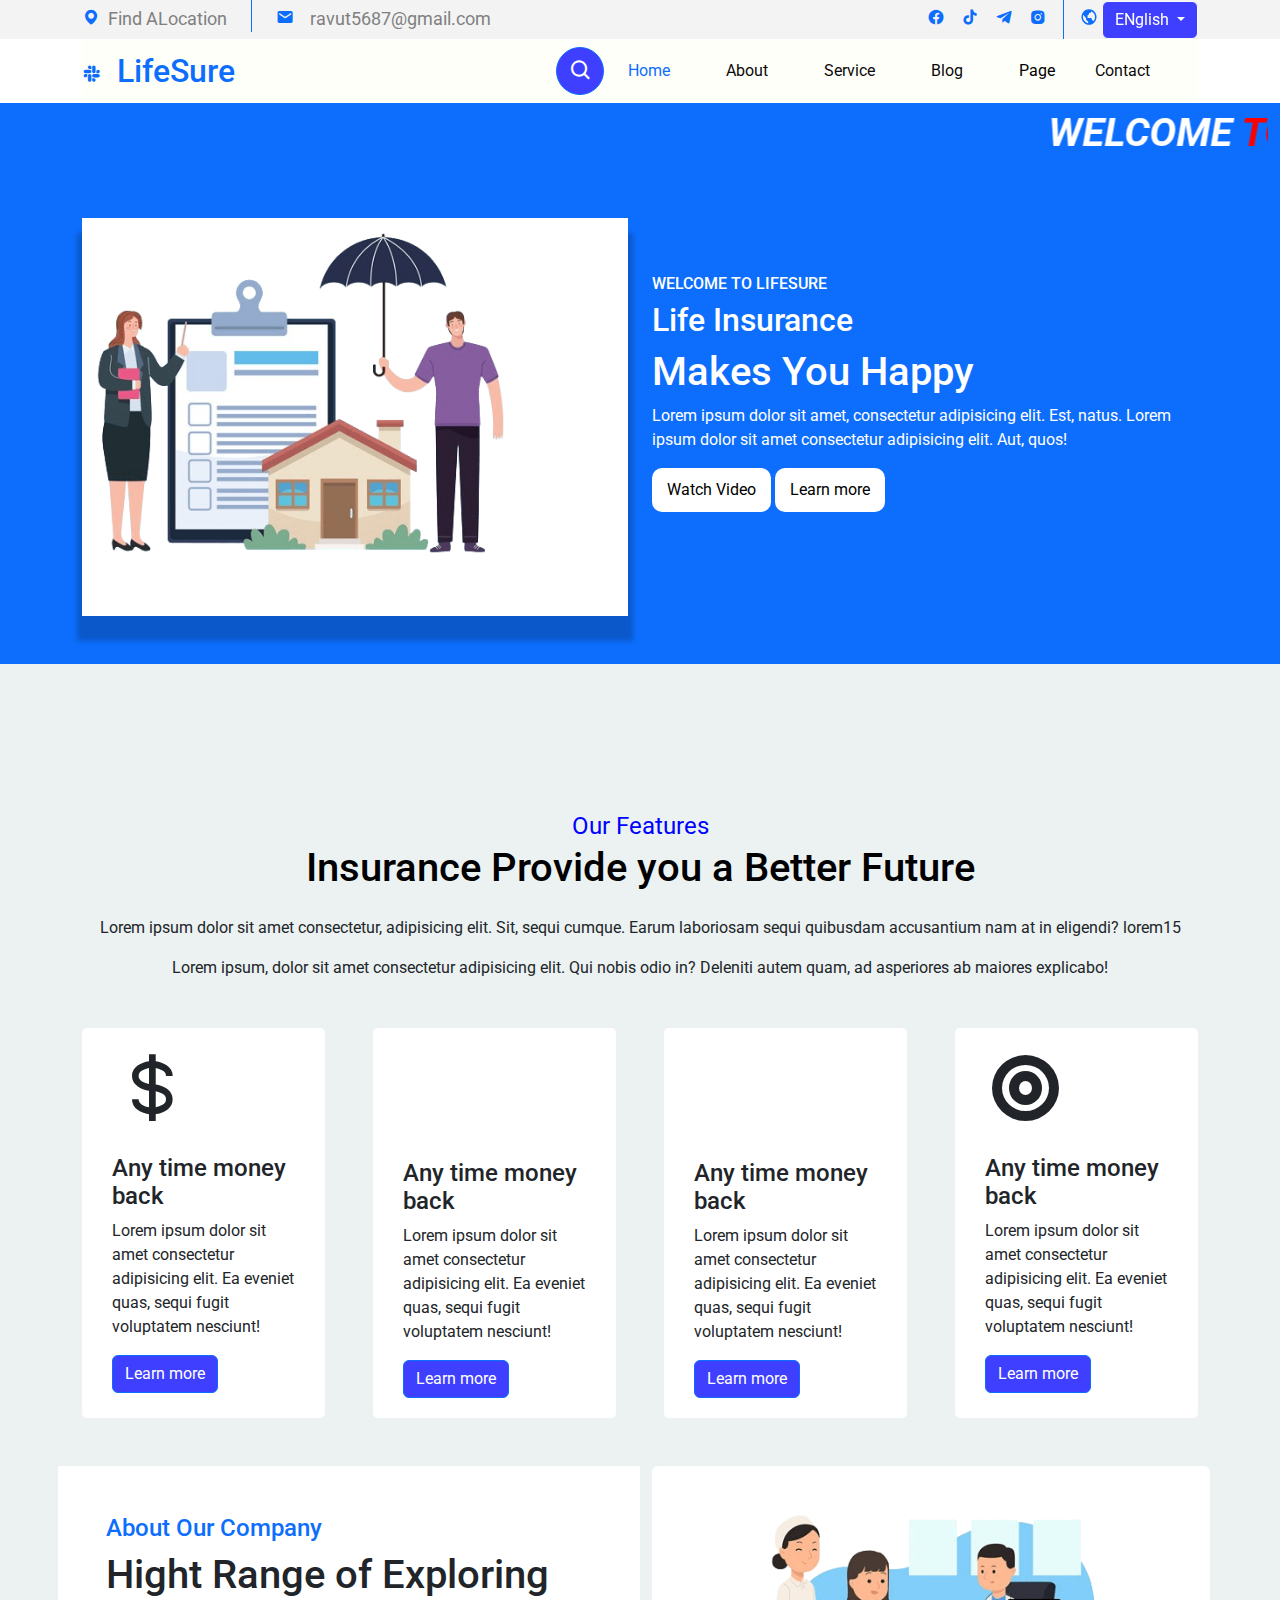
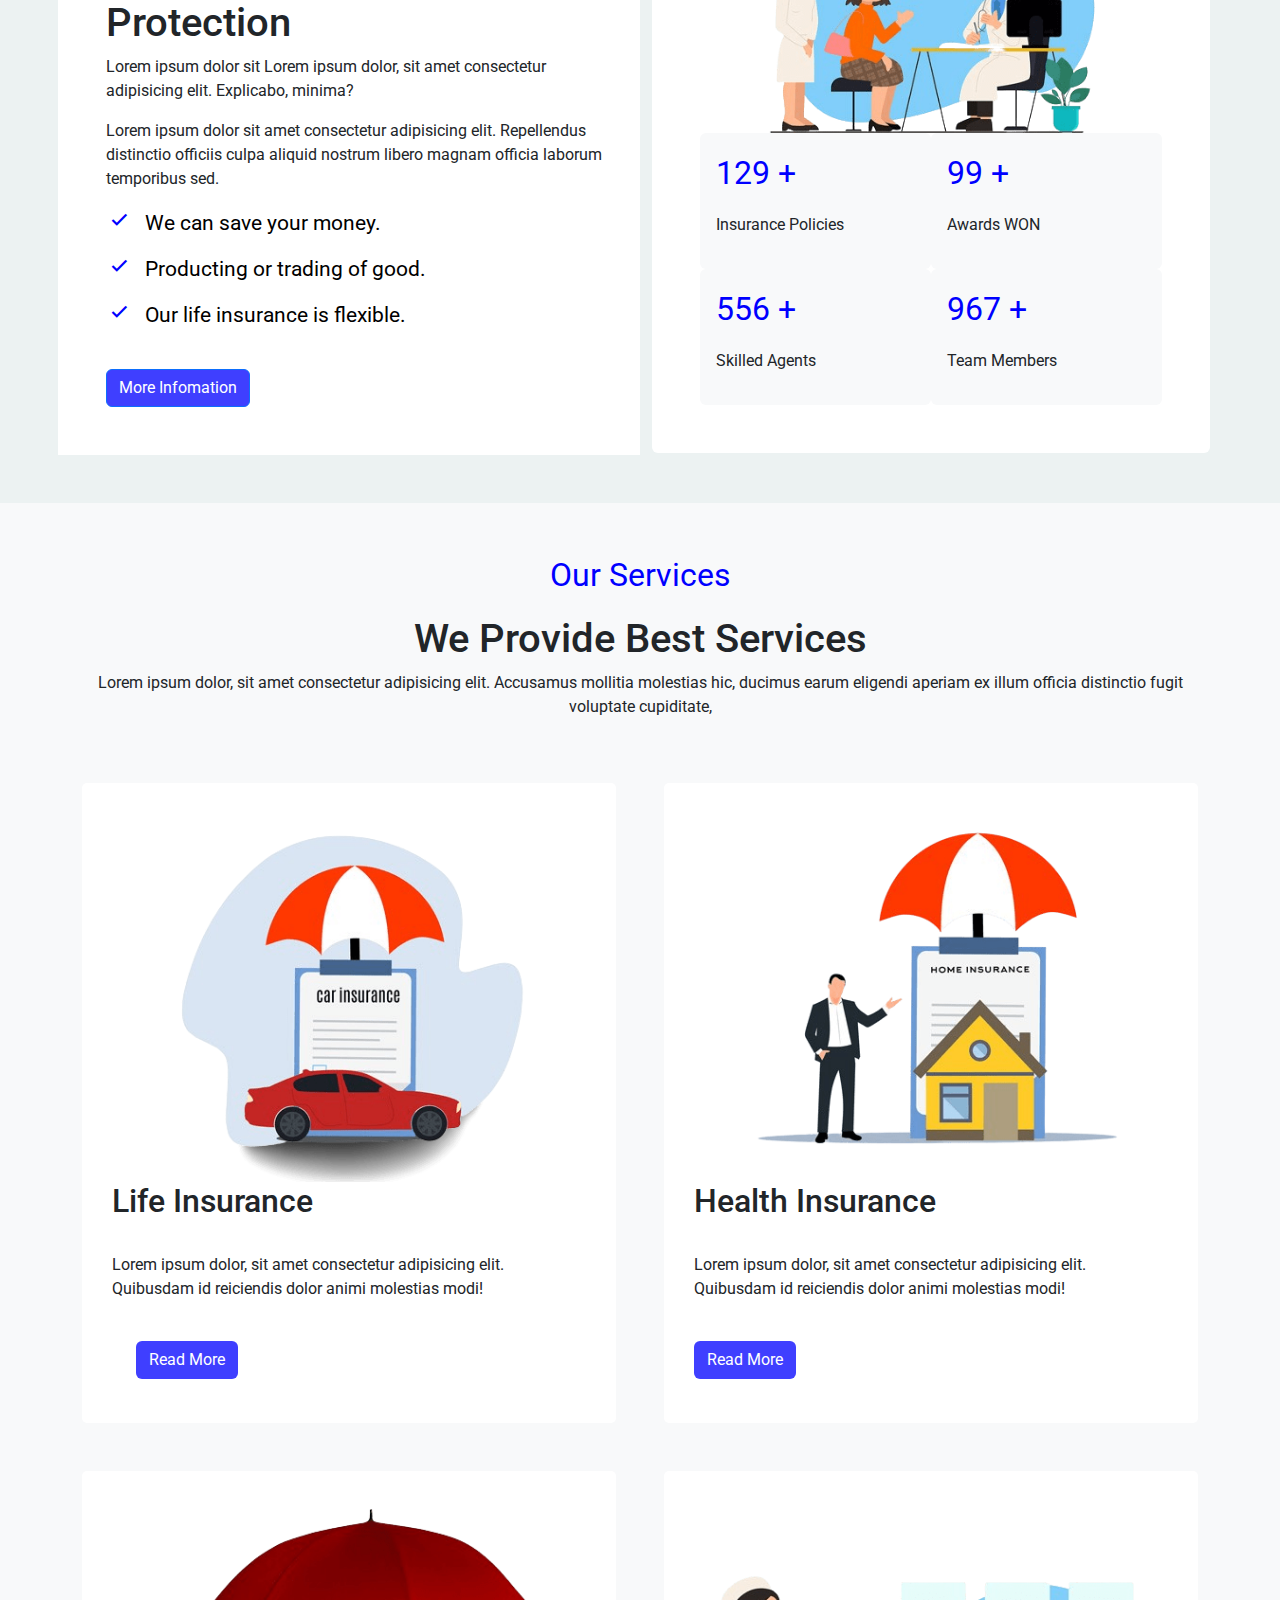
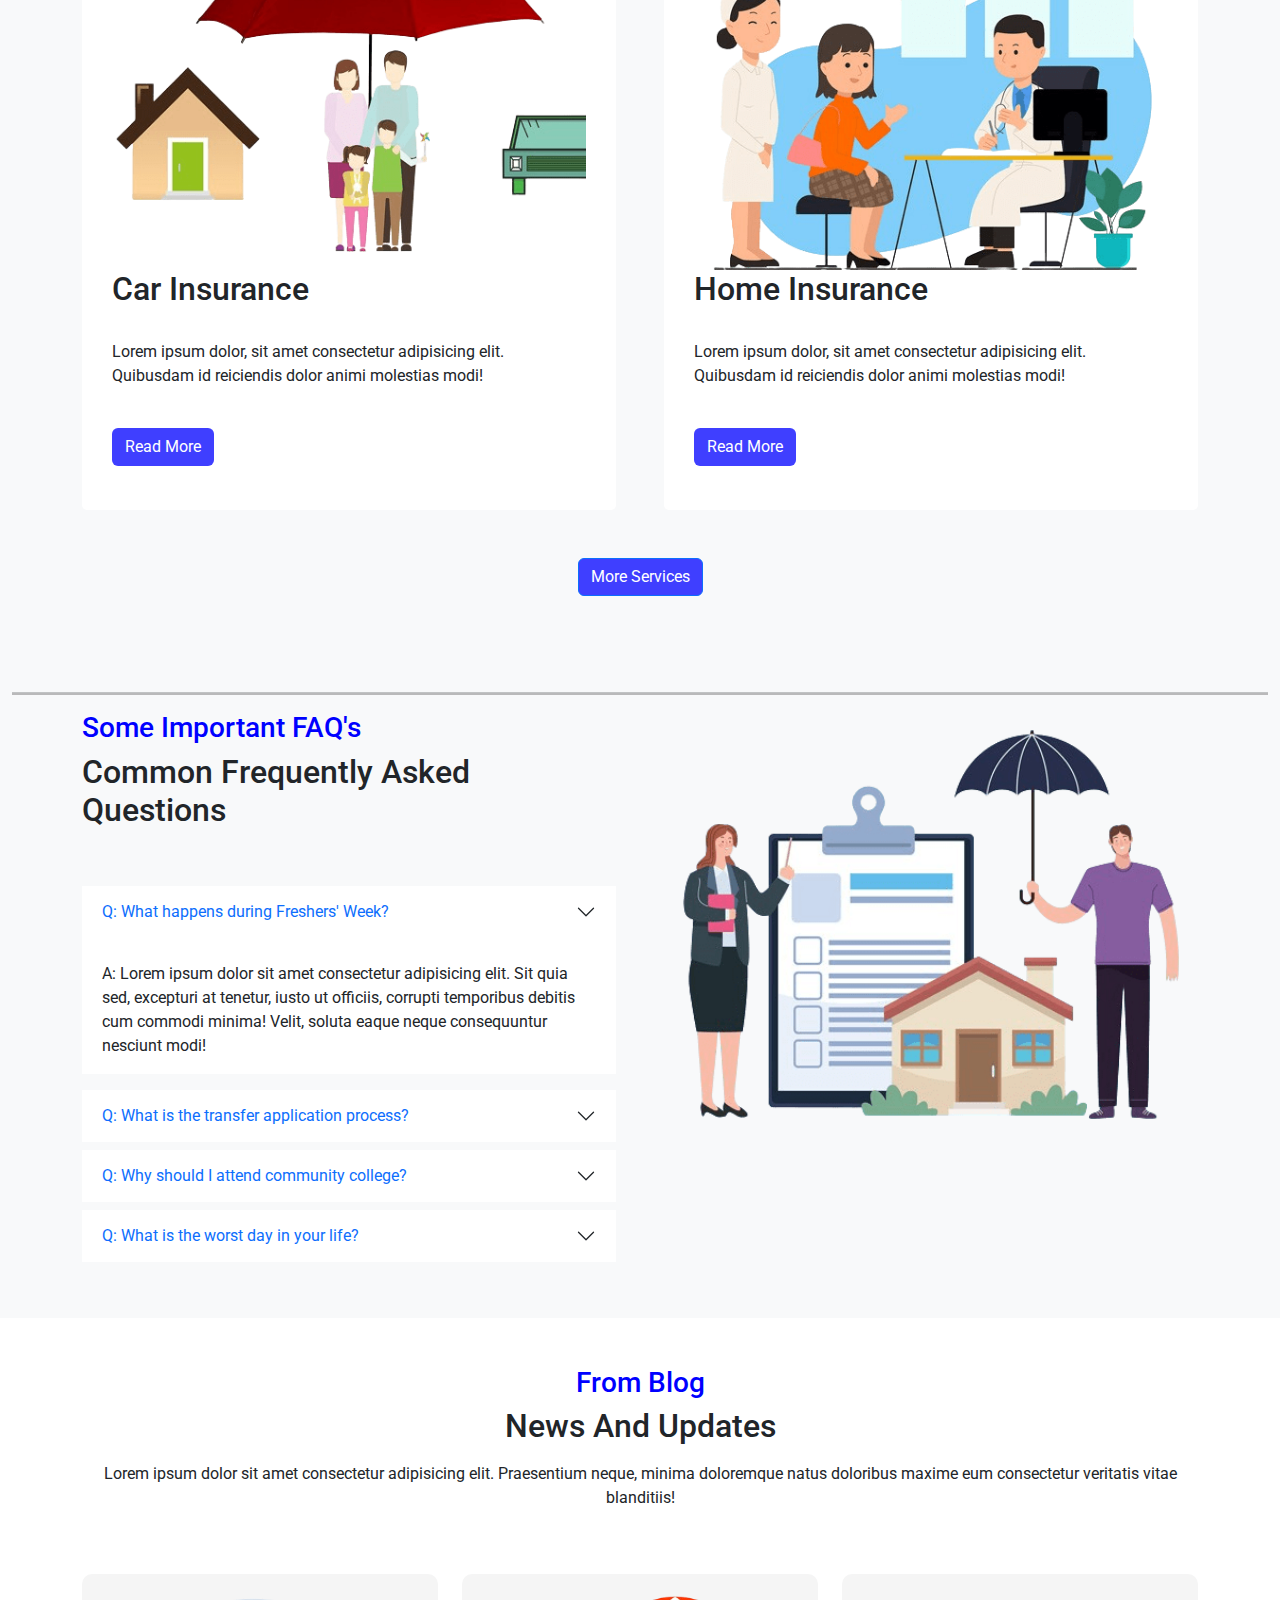
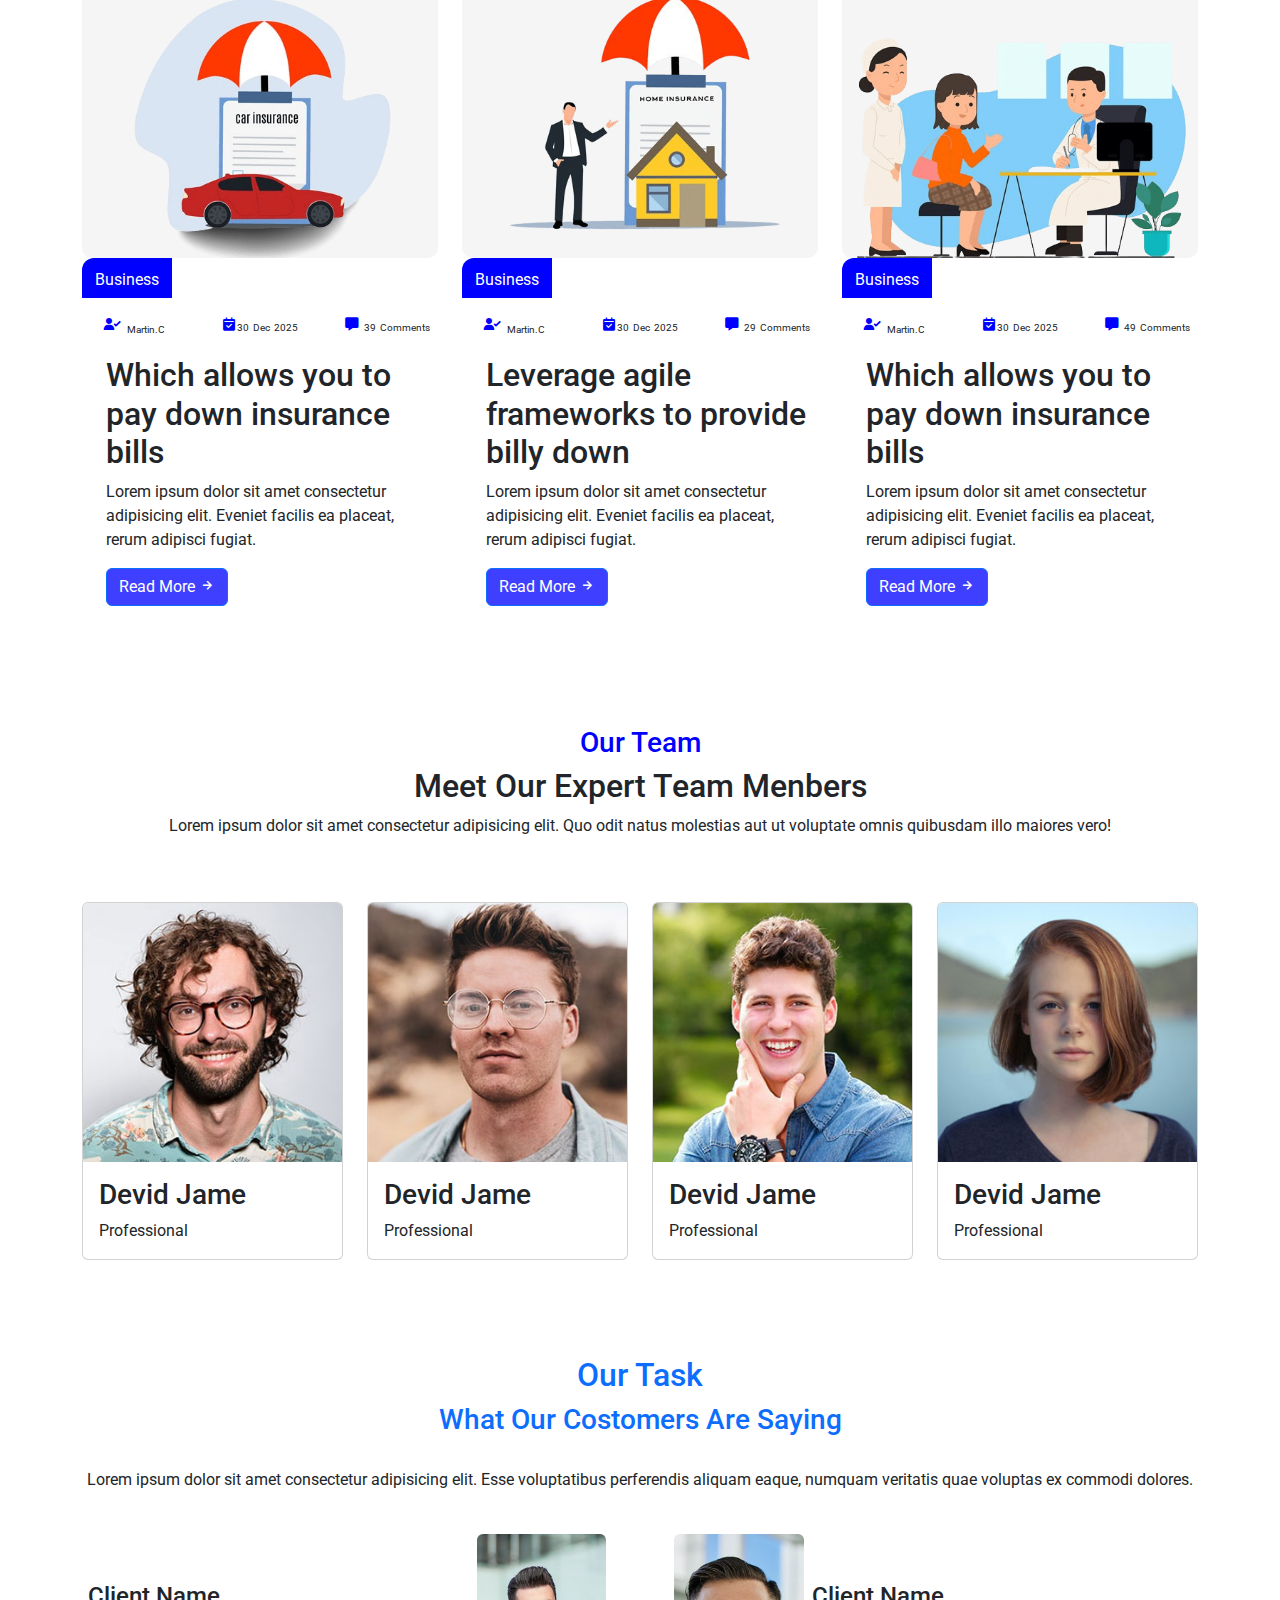
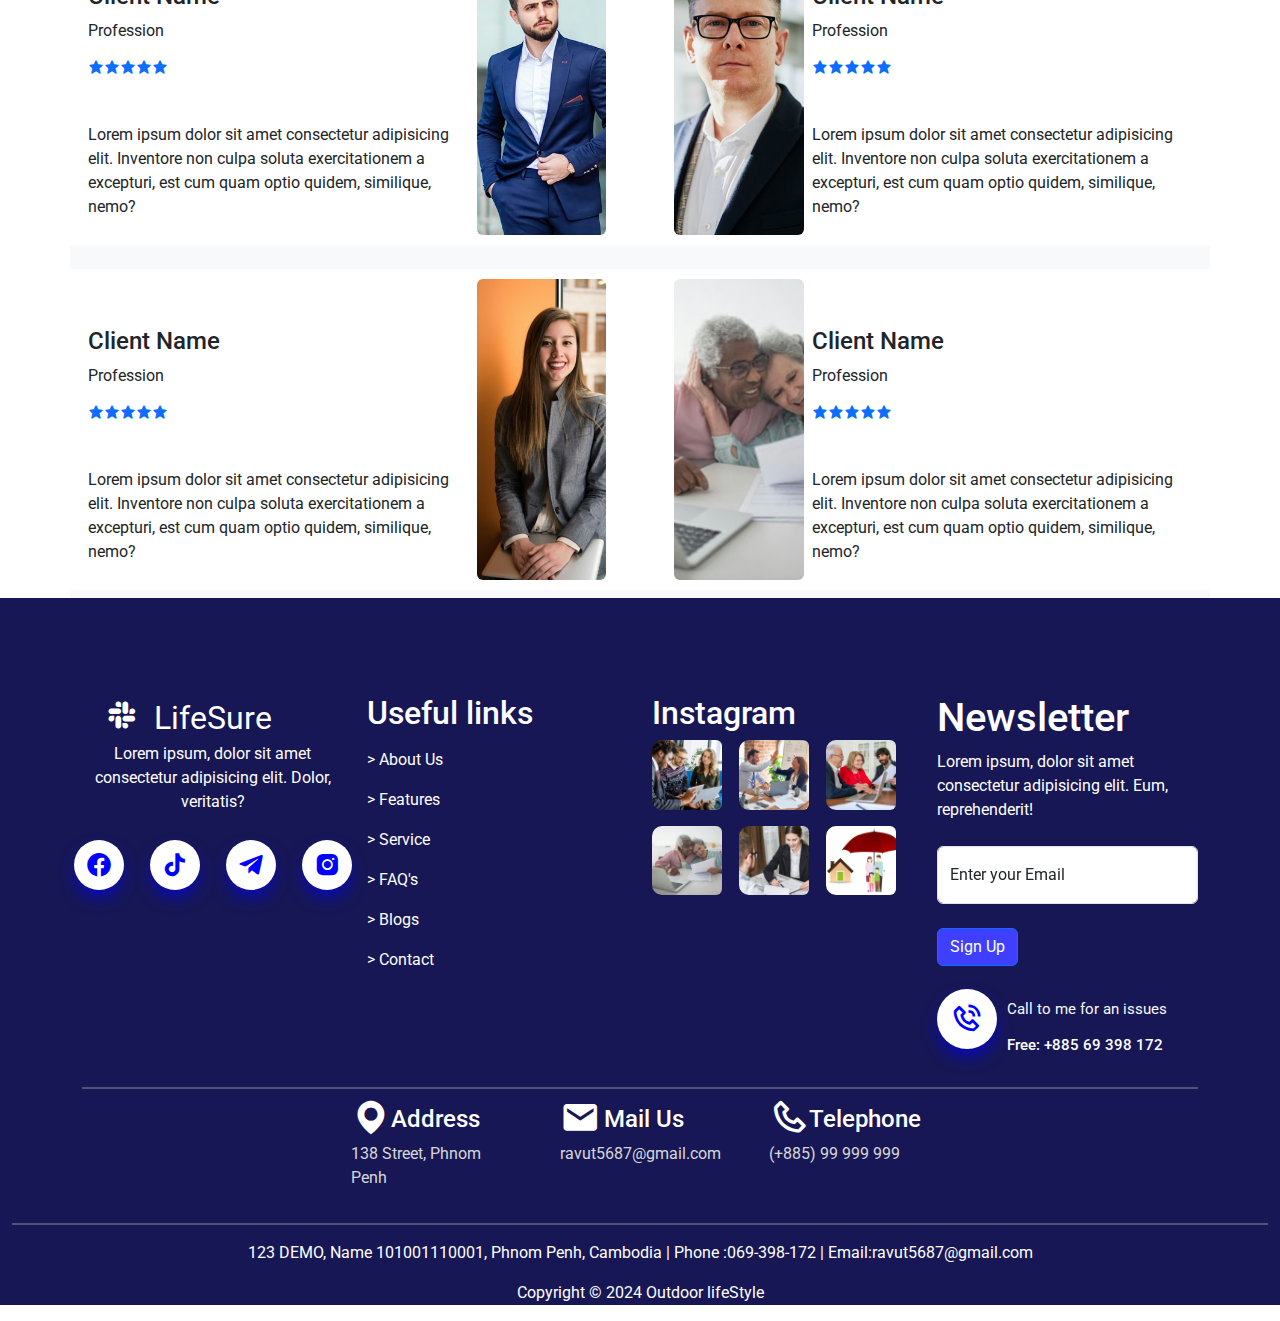
<file: index.html>
<!DOCTYPE html>
<html lang="en">
  <head>
    <link rel="shortcut icon" type="x-icon"  href="LOGO-ICON.svg">
    <meta charset="UTF-8" />
    <meta name="viewport" content="width=device-width, initial-scale=1.0" />
    <title>Life-Website</title>
    <link
      href="https://unpkg.com/boxicons@2.1.4/css/boxicons.min.css"
      rel="stylesheet"
    />
    <link
      rel="stylesheet"
      href="https://fonts.googleapis.com/icon?family=Material+Icons"
    />
    <link rel="stylesheet" href="bootstrap.min.css" />
    <link rel="stylesheet" href="style.css" />
    <link rel="stylesheet" href="CSS_Responsive.css" />
    <link rel="stylesheet" href="Keyframs.css" />
  </head>
  <body>
    <!-- ================Home============== -->
    <!-- =======Navbar-1===== -->
    <header class="container-fluid navbar-first mt-0 topbar">
      <div class="container">
        <div class="row">
          <div class="col-lg-6 text-lg-start">
            <div class="d-flex">
              <div class="border-end border-primary">
                <a href="#" class="nav_Alink pe-4"
                  ><i class="bx bxs-map pe-2 text-primary pt-2"></i>Find
                  ALocation</a
                >
              </div>
              <div class="ps-4">
                <a href="#" class="nav_Alink"
                  ><i class="bx bxs-envelope pe-3 text-primary pt-2"></i
                  >ravut5687@gmail.com</a
                >
              </div>
            </div>
          </div>
          <div
            class="col-lg-6 d-flex justify-content-end text-lg-end text-lg-center"
          >
            <div class="border-end border-primary d-flex ps-4 text-primary Header-icon">
              <div>
                <i class="bx bxl-facebook-circle pe-3 pt-2"></i>
              </div>
              <div>
                <i class="bx bxl-tiktok pe-3 pt-2"></i>
              </div>
              <div>
                <i class="bx bxl-telegram pe-3 pt-2"></i>
              </div>
              <div>
                <i class="bx bxl-instagram-alt pe-3 pt-2"></i>
              </div>
            </div>

            <div class="dropdown  " style="z-index: 2">
              <i class="bx bx-world ps-3 text-primary pt-2"></i>
              <button
                class="btn btn-light dropdown-toggle"
                data-bs-toggle="dropdown"
              >
                ENglish
              </button>

              <ul class="dropdown-menu">
                <li>
                  <a href="#" class="dropdown-item Droooppp">English</a>
                </li>
                <li>
                  <a href="#" class="dropdown-item Droooppp">English</a>
                </li>
                <li>
                  <a href="#" class="dropdown-item Droooppp">English</a>
                </li>
                <li><a href="#" class="dropdown-item Droooppp">U.S.A</a></li>
              </ul>
            </div>
          </div>
        </div>
      </div>
    </header>
    <!-- =======Navbar-main======== -->
      <div class="container-fluid sticky-top bg-white" style="z-index: 1;">
        <div class="container">  
          <div class="navbar navbar-main navbar-expand-lg">
                 <div class="d-flex justify-content-start search-button1 ps-3">
                   <button
                     class="btn btn-primary"
                     data-bs-toggle="modal"
                     data-bs-target="#searchModal"
                   >
                     <i class="bx bx-search"></i>
                   </button>
                 </div>
                      <a href="#" class="pe-5 life-style sticky-top pt-2" >
                      <i class="bx bxl-slack pe-3 align-items-center " ></i>LifeSure</a>
            <button
              class="navbar-toggler button-main justify-content-end bg-white"
              type="button"
              data-bs-toggle="collapse"
              data-bs-target="#nav"
            >
              <span class="navbar-toggler-icon"></span>
            </button>
            <div
              class="collapse navbar-collapse flex-row justify-content-start homeMenu flex-lg-row-reverse "
              id="nav"
            >
              <ul class="navbar-nav ps-3 ">
                <li class="nav-item ">
                  <a href="index.html" class="nav-link pe-5  text-primary ">Home</a>
                </li>
                <li class="nav-item">
                  <a href="about.html" class="nav-link pe-5">About</a>
                </li>
                <li class="nav-item">
                  <a href="service.html" class="nav-link pe-5"
                    >Service</a
                  >
                </li>
                <li class="nav-item">
                  <a href="blog.html" class="nav-link pe-5">Blog</a>
                </li>
                <li class="nav-item">
                  <div class="dropdown drop-main  pe-4">
                    <a href="page.html" class="nav-link" data-bs-toggle="dropdown">
                      Page 
                    </a>
                    <ul class="dropdown-menu" >
                      <li><a href="about.html" class="dropdown-item">About</a></li>
                      <li><a href="service.html" class="dropdown-item">Service</a></li>
                      <li><a href="contact.html" class="dropdown-item">Contact</a></li>
                    </ul>
                  </div>
                </li>
                <li class="nav-item">
                  <a href="contact.html" class="nav-link pe-5"
                    >Contact</a
                  >
                </li>
              </ul>
              <div class="d-flex justify-content-start search-button2 ps-3">
                   <button
                     class="btn btn-primary"
                     data-bs-toggle="modal"
                     data-bs-target="#searchModal"
                   >
                     <i class="bx bx-search"></i>
                   </button>
                 </div>
            </div>
          </div>
          
        </div>
        
      </div>
    <!-- =========>Search Modal========== -->
    <div class="container-fluid" >
      <div class="modal  bg-dark  " id="searchModal">
        <div class="modal-dialog">
        <div class="modal-content">
            <div class="modal-body">
              <div class="form-outline" >
                  <input type="search" class="form-control" placeholder="Search..." id="Searching" >
                </div>
                <button class="btn btn-primary mt-3" type="button" data-bs-dismiss="modal">Cancel</button>
                <button class="btn btn-primary mt-3 ms-3" for="#" type="submit">Submit</button>     
            </div>
          </div>
        </div>
      </div>
    </div>
    <!-- =============Body Page=========== -->
    <div class="container-fluid bg-primary pb-5">
      <marquee behavior="" scrollAmount="20" direction="left "  class="welcome">WELCOME <span style="color: red;"> TO </span> MY STATIC WEBSITE <span style="color: red;"> EVERYONE</span></marquee>
      <div class="container">
        <div
          class="row d-flex flex-lg-row-reverse align-item-center justify-content-center body-first"
        >
          <div class="col-12 col-md-6 col-lg-6 pt-5 my-auto Page-home-text">
            <h3>WELCOME TO LIFESURE</h3>
            <h1>Life Insurance</h1>
            <h2>Makes You Happy</h2>
            <p>
              Lorem ipsum dolor sit amet, consectetur adipisicing elit. Est,
              natus. Lorem ipsum dolor sit amet consectetur adipisicing elit.
              Aut, quos!
            </p>
            <button class=" mb-5 button   text-center">Watch Video</button>
            <button class=" mb-5 button text-center">Learn more</button>
          </div>
          <div class="col-12 col-md-6 col-lg-6justify-content-center pt-5 Fist-page-img">
            <div class="hyperlink-page">
              <img
              src="carousel-2.png"
              width="80% "
              height="100%"
              class="carousel pb-5 mx-auto"
              alt=""
              />
            </div>
            </div>
        </div>
      </div>
    </div>
    <!-- ==========Featur============= -->
    <div class="container-fluid feature pt-5" id="Featurs">
      <div class="container pt-5 mt-5 text-center container-Features">
        <p1 class="pt-5">Our Features</p1>
        <h2>Insurance Provide you a Better Future</h2>
        <p class="pt-3">
          Lorem ipsum dolor sit amet consectetur, adipisicing elit. Sit, sequi
          cumque. Earum laboriosam sequi quibusdam accusantium nam at in
          eligendi? lorem15
        </p>
        Lorem ipsum, dolor sit amet consectetur adipisicing elit. Qui nobis odio
        in? Deleniti autem quam, ad asperiores ab maiores explicabo!
      </div>
      <div class="container pt-5 container-Features-box">
        <div class="row g-5">
          <div class="col-sm-6  col-lg-3 box-feature mt-5">
            <div class="service-box text-start">
              <i class="bx bx-dollar"></i>
              <div class="">
                <h4 class="text-start pt-4">Any time money back</h4>
                <p>
                  Lorem ipsum dolor sit amet consectetur adipisicing elit. Ea
                  eveniet quas, sequi fugit voluptatem nesciunt!
                </p>
              </div>
              <button class="btn btn-primary">Learn more</button>
            </div>
          </div>
          <div class="col-sm-6 col-lg-3 box-feature mt-5">
            <div class="service-box text-start">
              <i class="material-icons">handshake</i>
              <div class="">
                <h4 class="text-start pt-4">Any time money back</h4>
                <p>
                  Lorem ipsum dolor sit amet consectetur adipisicing elit. Ea
                  eveniet quas, sequi fugit voluptatem nesciunt!
                </p>
              </div>
              <button class="btn btn-primary">Learn more</button>
            </div>
          </div>
          <div class="col-sm-6 col-lg-3 box-feature mt-5">
            <div class="service-box text-start">
              <i class="material-icons">headphones </i>
              <div class="">
                <h4 class="text-start pt-4">Any time money back</h4>
                <p>
                  Lorem ipsum dolor sit amet consectetur adipisicing elit. Ea
                  eveniet quas, sequi fugit voluptatem nesciunt!
                </p>
              </div>
              <button class="btn btn-primary">Learn more</button>
            </div>
          </div>
          <div class="col-sm-6 col-lg-3 box-feature mt-5">
            <div class="service-box text-start">
              <i class="bx bxs-bullseye"></i>
              <div class="">
                <h4 class="text-start pt-4">Any time money back</h4>
                <p>
                  Lorem ipsum dolor sit amet consectetur adipisicing elit. Ea
                  eveniet quas, sequi fugit voluptatem nesciunt!
                </p>
              </div>
              <button class="btn btn-primary">Learn more</button>
            </div>
          </div>
        </div>
      </div>
      <!-- =====Our Campany===== -->
      <div class="container mt-5">
        <div class="row g-5">
          <div class="col-12 col-lg-12 col-xl-6 bg-white pt-5 ps-5 mt-5 mb-5 my-auto">
            <div class="my-auto">
              <h4 class="text-primary">About Our Company</h4>
              <h1>Hight Range of Exploring Protection</h1>
              <p>
                Lorem ipsum dolor sit Lorem ipsum dolor, sit amet consectetur
                adipisicing elit. Explicabo, minima?
              </p>
              <p>
                Lorem ipsum dolor sit amet consectetur adipisicing elit.
                Repellendus distinctio officiis culpa aliquid nostrum libero
                magnam officia laborum temporibus sed.
              </p>
            </div>
            <div class="my-auto d-block">
              <p>
              <i
                class="bx bx-check"
                style="color: blue; font-size: 1.6rem; ">
                <span class="text-black" style="font-size: 1.3rem;">
                We can save your money.
            </span>
          </i>
            </p>
              <p>
                <i
                class="bx bx-check"
                style="color: blue; font-size: 1.6rem; ">
                <span class="text-black" style="font-size: 1.3rem;">
                Producting or trading of good.
              </span>
            </i>
          </p>
            <p>
              <i
                class="bx bx-check"
                style="color: blue; font-size: 1.6rem; ">
                <span class="text-black" style="font-size: 1.3rem;">
                 Our life insurance is flexible.
            </span>
          </i>
        </p>
            </div>
            <div class="pb-5 pt-4">
              <button class="btn btn-primary">More Infomation</button>
            </div>
          </div>
          <div class="col-12 col-lg-12 col-xl-6 mt-5 mb-5">
            <div class="row bg-white rounded p-5">
              <div class="col-12">
                <img
                  src="about-1 (1).png"
                  width="100% "
                  height="100%"
                  alt=""
                />
              </div>
              <div class="col-6 col-sm-6 bg-light rounded p-3">
                <p style="color: blue; font-size: 2rem">129 +</p>
                <p>Insurance Policies</p>
              </div>
              <div class="col-6 col-sm-6 bg-light rounded p-3">
                <p style="color: blue; font-size: 2rem">99 +</p>
                <p>Awards WON</p>
              </div>
              <div class="col-6 col-sm-6 bg-light rounded p-3">
                <p style="color: blue; font-size: 2rem">556 +</p>
                <p>Skilled Agents</p>
              </div>
              <div class="col-6 col-sm-6 bg-light rounded p-3">
                <p style="color: blue; font-size: 2rem">967 +</p>
                <p>Team Members</p>
              </div>
            </div>
          </div>
        </div>
      </div>
    </div>
    <!-- =====Our Service========= -->
    <div class="container-fluid bg-light">
      <div class="container text-center pt-5">
        <p style="color: blue; font-size: 2rem">Our Services</p>
        <h1>We Provide Best Services</h1>
        <p class="pb-5">
          Lorem ipsum dolor, sit amet consectetur adipisicing elit. Accusamus
          mollitia molestias hic, ducimus earum eligendi aperiam ex illum
          officia distinctio fugit voluptate cupiditate,
        </p>
      </div>
      <div class="container">
        <div class="row g-5">
          <div class="col-12 col-sm-6 col-md-6 text-start mt-5">
            <div class="Our-service-box">
              <div class="cars">
                <img
                  src="blog-1.png"
                  width="100%"
                  height="100%"
                  alt=""
                />
              </div>

              <div class="text-lg-start provide">
                <h2 class="">Life Insurance</h2>
                <p class="pt-4">
                  Lorem ipsum dolor, sit amet consectetur adipisicing elit.
                  Quibusdam id reiciendis dolor animi molestias modi!
                </p>
                <button class="btn  mt-4 ms-4 mb-4">
                  Read More
                </button>
              </div>
            </div>
          </div>
          <div class="col-12 col-sm-6 col-md-6 mt-5">
            <div class="Our-service-box">
              <div class="cars">
                <img
                  src="blog-2.png"
                  width="100%"
                  height="100%"
                  alt=""
                />
              </div>

              <div class="text-lg-start provide">
                <h2 class="">Health Insurance</h2>
                <p class="pt-4">
                  Lorem ipsum dolor, sit amet consectetur adipisicing elit.
                  Quibusdam id reiciendis dolor animi molestias modi!
                </p>
                <button class="btn  mt-4 mb-4">Read More</button>
              </div>
            </div>
          </div>
          <div class="col-12 col-sm-6 col-md-6 mt-5">
            <div class="Our-service-box">
              <div class="cars">
                <img
                  src="blog-3.png"
                  width="100%"
                  height="100%"
                  alt=""
                />
              </div>

              <div class="text-lg-start provide">
                <h2 class="">Car Insurance</h2>
                <p class="pt-4">
                  Lorem ipsum dolor, sit amet consectetur adipisicing elit.
                  Quibusdam id reiciendis dolor animi molestias modi!
                </p>
                <button class="btn mt-4 mb-4">Read More</button>
              </div>
            </div>
          </div>
          <div class="col-12 col-sm-6 col-md-6 mt-5">
            <div class="Our-service-box">
              <div class="cars">
                <img
                  src="blog-4.png"
                  width="100%"
                  height="100%"
                  alt=""
                />
              </div>

              <div class="text-lg-start provide">
                <h2 class="">Home Insurance</h2>
                <p class="pt-4">
                  Lorem ipsum dolor, sit amet consectetur adipisicing elit.
                  Quibusdam id reiciendis dolor animi molestias modi!
                </p>
                <button class="btn  mt-4 mb-4">Read More</button>
              </div>
            </div>
          </div>
        </div>
        <div class="d-flex justify-content-center mt-5 mb-5 pb-5">
          <div class="btn btn-primary">More Services</div>
        </div>
      </div>
      <hr size="5px" color="black">
    </div>
    <!-- =====FAQ========== -->
    <div class="container-fluid bg-light" id="FAQ">
      <div class="container">
        <div class="row g-5 ">
          <div
            class=" col-12 col-sm-12 col-md-12 col-lg-6 flex-row justify-content-center align-item-center my-auto"
          >
            <div class="pt-5 my-auto">
              <h3 style="color: blue">Some Important FAQ's</h3>
              <h2 class="pb-5">Common Frequently Asked Questions</h2>
            </div>
            <div class="accordion-flush accordion">
              <div class="accordion-item">
                <div class="accordion-header">
                  <h2>
                    <button class="accordion-button collapsed text-primary " data-bs-target="#accordion1" data-bs-toggle="collapse">
                       Q: What happens during Freshers' Week?
                    </button>
                  </h2>
                </div>
                <div class="accordion-collapse collapse show " id="accordion1">
                  <p class="accordion-body">A: Lorem ipsum dolor sit amet consectetur adipisicing elit. Sit quia sed, excepturi at tenetur, iusto ut officiis, corrupti temporibus debitis cum commodi minima! Velit, soluta eaque neque consequuntur nesciunt modi!</p>
                </div>
              </div>
            </div>
               
            <div class="accordion-flush accordion">
            <div class="accordion-item">
              <div class="accordion-header">
                <h2>
                  <button class="accordion-button text-primary collapsed " type="button" data-bs-target="#accordion2" data-bs-toggle="collapse">
                    Q: What is the transfer application process?
                  </button>
                </h2>
              </div>
              <div class="accordion-collapse collapse" id="accordion2">
                <p class="accordion-body">A: Lorem ipsum dolor sit amet consectetur adipisicing elit. Dicta, similique eaque. Blanditiis, facilis aperiam rem beatae quos cupiditate quae impedit nihil quas eum ipsam est omnis veritatis ut neque enim.</p>
              </div>
            </div>
          </div>

          <div class="accordion-flush accordion">
            <div class="accordion-item">
              <div class="accordion-header">
                <h2>
                  <button class="accordion-button collapsed text-primary" data-bs-toggle="collapse" data-bs-target="#accordion3">
                     Q: Why should I attend community college?
                  </button>
                </h2>
              </div>
              <div class="accordion-collapse collapse p-3" id="accordion3">
                <p class="accordion3">A: Lorem ipsum dolor sit amet consectetur adipisicing elit. Omnis, iure. Alias porro laudantium recusandae ipsa velit laboriosam repudiandae labore ab veniam nobis. Dignissimos architecto animi alias, ullam molestias illum id.</p>
              </div>
            </div>
          </div>
          <div class="accordion-flush accordion pb-5">
            <div class="accordion-item">
              <div class="accordion-header">
                <h2>
                  <button class="accordion-button collapsed text-primary" data-bs-toggle="collapse" data-bs-target="#accordion4">
                    Q: What is the worst day in your life?
                </h2>
              </div>
              <div class="accordion-collapse collapse" id="accordion4">
                <p class="accordion3 p-3">A: Lorem ipsum dolor sit amet consectetur adipisicing elit. Omnis, iure. Alias porro laudantium recusandae ipsa velit laboriosam repudiandae labore ab veniam nobis.Dignissimos architecto animi alias, ullam molestias illum id.</p>
              </div>
            </div>
          </div>
        </div>
          <div class="col-12 col-sm-12 col-md-12 col-lg-6 pb-5">
            <div class="align-item-center">
              <img
                src="carousel-2.png"
                width="100%"
                height="100%"
                alt=""
              />
            </div>
          </div>
        </div>
      </div>
    </div>
    <!-- ========Blog========= -->
    <div class="container-fluid bg-white">
      <div class="container text-center pt-5">
        <h3 style="color: blue">From Blog</h3>
        <h2>News And Updates</h2>
        <p class="pt-2 pb-5">
          Lorem ipsum dolor sit amet consectetur adipisicing elit. Praesentium
          neque, minima doloremque natus doloribus maxime eum consectetur
          veritatis vitae blanditiis!
        </p>
      </div>
      <div class="container">
        <div class="row g-4">
          <div class="col-12 col-sm-12 col-lg-4">
            <div class="Box-blog">
              <div class="">
                <img
                  src="blog-1.png"
                  width="100%"
                  height="100%"
                  alt=""
                />
                <p class="Business">
                  Business
                </p>
              </div>
              <!-- ==== -->

            <div class="row d-flex text-center">
                <div class="col-4">
                  <div>
                    <p>
                      <i style="color: blue; font-size: 1.3rem;" class="bx bxs-user-check"></i>
                      <span>Martin.C</span>
                    </p>
                  </div>
                </div>
                <div class="col-4">
                  <p class="">
                    <i style="color: blue" class="bx bxs-calendar-check"></i
                    ><span>30</span>
                    <span>Dec</span>
                    <span>2025</span>
                  </p>
                </div>
                <div class="col-4">
                  <p>
                    <i style="color: blue" class="bx bxs-message"></i>
                    <span>39</span>
                    <span>Comments</span>
                  </p>
                </div>
              </div>

              <!-- ==== -->
              <div class="text-start ps-4">
                <h2>Which allows you to pay down insurance bills</h2>
                <p>
                  Lorem ipsum dolor sit amet consectetur adipisicing elit.
                  Eveniet facilis ea placeat, rerum adipisci fugiat.
                </p>
              </div>
              <div class="ps-4 pb-4">
                <button class="btn btn-outline-primary">
                  Read More <i class="bx bx-right-arrow-alt"></i>
                </button>
              </div>
            </div>
          </div>
          <div class="col-12 col-sm-12 col-lg-4">
            <div class="Box-blog">
              <div class="">
                <img
                  src="blog-2.png"
                  width="100%"
                  height="100%"
                  alt=""
                />
                <p class="Business">
                  Business
                </p>
              </div>
              <!-- ==== -->

              <div class="row d-flex text-center">
                <div class="col-4">
                  <div>
                    <p>
                      <i style="color: blue; font-size: 1.3rem;" class="bx bxs-user-check"></i>
                      <span>Martin.C</span>
                    </p>
                  </div>
                </div>
                <div class="col-4">
                  <p class="">
                    <i style="color: blue" class="bx bxs-calendar-check"></i
                    ><span>30</span>
                    <span>Dec</span>
                    <span>2025</span>
                  </p>
                </div>
                <div class="col-4">
                  <p>
                    <i style="color: blue" class="bx bxs-message"></i>
                    <span>29</span>
                    <span>Comments</span>
                  </p>
                </div>
              </div>

              <!-- ==== -->
              <div class="text-start ps-4">
                <h2>Leverage agile frameworks to provide billy down</h2>
                <p>
                  Lorem ipsum dolor sit amet consectetur adipisicing elit.
                  Eveniet facilis ea placeat, rerum adipisci fugiat.
                </p>
              </div>
              <div class="ps-4 pb-4">
                <button class="btn btn-outline-primary">
                  Read More <i class="bx bx-right-arrow-alt"></i>
                </button>
              </div>
            </div>
          </div>
          <div class="col-12 col-sm-12 col-lg-4">
            <div class="Box-blog">
              <div class="">
                <img
                  src="blog-4.png"
                  width="100%"
                  height="100%"
                  alt=""
                />
                <p class="Business">
                  Business
                </p>
              </div>
              <!-- ==== -->

           <div class="row d-flex text-center">
                <div class="col-4">
                  <div>
                    <p>
                      <i style="color: blue; font-size: 1.3rem" class="bx bxs-user-check"></i>
                      <span>Martin.C</span>
                    </p>
                  </div>
                </div>
                <div class="col-4">
                  <p class="">
                    <i style="color: blue" class="bx bxs-calendar-check"></i
                    ><span>30</span>
                    <span>Dec</span>
                    <span>2025</span>
                  </p>
                </div>
                <div class="col-4">
                  <p>
                    <i style="color: blue" class="bx bxs-message"></i>
                    <span>49</span>
                    <span>Comments</span>
                  </p>
                </div>
              </div>

              <!-- ==== -->
              <div class="text-start ps-4">
                <h2>Which allows you to pay down insurance bills</h2>
                <p>
                  Lorem ipsum dolor sit amet consectetur adipisicing elit.
                  Eveniet facilis ea placeat, rerum adipisci fugiat.
                </p>
              </div>
              <div class="ps-4 pb-4">
                <button class="btn btn-outline-primary">
                  Read More <i class="bx bx-right-arrow-alt"></i>
                </button>
              </div>
            </div>
          </div>
          </div>
          </div> 
        </div>
    <!-- ====Our Team==== -->
    <div class="container-fluid mt-5">
      <div class="container text-center pt-5">
        <h3 style="color: blue;">Our Team</h3>
        <h2>Meet Our Expert Team Menbers</h2>
        <p>Lorem ipsum dolor sit amet consectetur adipisicing elit. Quo odit natus molestias aut ut voluptate omnis quibusdam illo maiores vero!</p>
      </div>
      <div class="container">
        <div class="row pt-5 ">
          <div class="col-12 col-md-6 col-xl-3 ">
            <div class="our-Team">
              <div class="card" style="width: 100%;">
                <div class="picture-team">

                  <img src="team-1.jpg" class="card-img-top" alt="">
                </div>
                <div class="card-body">
                  <h3 class="card-title ">Devid Jame</h3>
                  <p class="card-text">Professional</p>
                </div>
              </div>
            </div>
          </div>
          <div class="col-12 col-md-6 col-xl-3 ">
            <div class="our-Team">
              <div class="card" style="width: 100%;">
                <div class="picture-team">

                  <img src="team-2.jpg" class="card-img-top" alt="">
                </div>
                <div class="card-body">
                  <h3 class="card-title ">Devid Jame</h3>
                  <p class="card-text">Professional</p>
                </div>
              </div>
            </div>
          </div>
          <div class="col-12 col-md-6 col-xl-3 ">
            <div class="our-Team">
              <div class="card" style="width: 100%;">
                <div class="picture-team">

                  <img src="team-3.jpg" class="card-img-top" alt="">
                </div>
                <div class="card-body">
                  <h3 class="card-title ">Devid Jame</h3>
                  <p class="card-text">Professional</p>
                </div>
              </div>
            </div>
          </div>
          <div class="col-12 col-md-6 col-xl-3 ">
            <div class="our-Team">
              <div class="card" style="width: 100%;">
                <div class="picture-team">

                  <img src="team-4.jpg" class="card-img-top" alt="">
                </div>
                <div class="card-body">
                  <h3 class="card-title ">Devid Jame</h3>
                  <p class="card-text">Professional</p>
                </div>
              </div>
            </div>
          </div>
        </div>
      </div>
    </div>
    <!-- ====Costomer====== -->
     <div class="container-fluid mt-5">
      <div class="container text-center pt-5">
        <h2 class="text-primary"> Our Task</h2>
        <h3 class="text-primary">What Our Costomers Are Saying</h3>
        <p class="pt-4">Lorem ipsum dolor sit amet consectetur adipisicing elit. Esse voluptatibus perferendis aliquam eaque, numquam veritatis quae voluptas ex commodi dolores.</p>
      </div>
      </div>
      <!-- ==================Client-=========== -->
       <div class="container d-flex bg-light p-2 mt-5">
        <div class="row g-5">
          <div class="col-12 col-md-6 mt-4 bg-white  ">
          <div class="row g-0 client">
            <div class="col-8 col-lg-8 col-xl-9 ">
                <div class="teaminfo text-start d-flex flex-column justify-content-center align-items-start pt-5">
                  <h4>Client Name</h4>
                  <p>Profession</p>
                </div>
                <div class="team-icon text-primary d-flex align-items-start justify-content-start ">
                      <i class='bx bxs-star'></i>
                      <i class='bx bxs-star'></i>
                      <i class='bx bxs-star'></i>
                      <i class='bx bxs-star'></i>
                      <i class='bx bxs-star'></i>
                </div>
                <div class="PTage my-auto pt-5">
                  <p>Lorem ipsum dolor sit amet consectetur adipisicing elit. Inventore non culpa soluta exercitationem a excepturi, est cum quam optio quidem, similique, nemo?</p>
                </div>
        </div>
        <div class="col-4  col-lg-4 col-xl-3">
            <div class="teampic h-100">
                  <img src="testimonial-1 (1).jpg" class="img-fluid h-100 rounded" style="object-fit: cover;" alt="">
                </div>
            </div>
         </div>
      </div>
      <div class="col-12 col-md-6 mt-4 bg-white">
        <div class="row g-0 client">
          <div class="col-4  col-lg-4 col-xl-3">
                <div class="teampic h-100">
                  <img src="testimonial-2.jpg" class="img-fluid h-100 rounded" style="object-fit: cover;" alt="">
                </div>            
            </div>
            <div class="col-8 col-lg-8 col-xl-9 ">
                <div class="teaminfo text-start d-flex flex-column justify-content-center align-items-start pt-5 ps-2">
                  <h4>Client Name</h4>
                  <p>Profession</p>
                </div>
                <div class="team-icon text-primary d-flex align-items-start justify-content-start ps-2">
                      <i class='bx bxs-star'></i>
                      <i class='bx bxs-star'></i>
                      <i class='bx bxs-star'></i>
                      <i class='bx bxs-star'></i>
                      <i class='bx bxs-star'></i>
                </div>
                <div class="PTage my-auto pt-5 text-start ps-2">
                  <p>Lorem ipsum dolor sit amet consectetur adipisicing elit. Inventore non culpa soluta exercitationem a excepturi, est cum quam optio quidem, similique, nemo?</p>
                </div>
              </div>
             </div>
          </div>
          <div class="col-12 col-md-6 mt-4 bg-white">
          <div class="row g-0 client">
            <div class="col-8 col-lg-8 col-xl-9 ">
                <div class="teaminfo text-start d-flex flex-column justify-content-center align-items-start pt-5">
                  <h4>Client Name</h4>
                  <p>Profession</p>
                </div>
                <div class="team-icon text-primary d-flex align-items-start justify-content-start ">
                      <i class='bx bxs-star'></i>
                      <i class='bx bxs-star'></i>
                      <i class='bx bxs-star'></i>
                      <i class='bx bxs-star'></i>
                      <i class='bx bxs-star'></i>
                </div>
                <div class="PTage my-auto pt-5">
                  <p>Lorem ipsum dolor sit amet consectetur adipisicing elit. Inventore non culpa soluta exercitationem a excepturi, est cum quam optio quidem, similique, nemo?</p>
                </div>
        </div>
        <div class="col-4  col-lg-4 col-xl-3">
            <div class="teampic h-100">
                  <img src="testimonial-3.jpg" class="img-fluid h-100 rounded" style="object-fit: cover;" alt="">
                </div>
            </div>
         </div>
      </div>
          <div class="col-12 col-md-6 mt-4 bg-white">
        <div class="row g-0 client">
          <div class="col-4  col-lg-4 col-xl-3">
                <div class="teampic h-100">
                  <img src="instagram-footer-4.jpg" class="img-fluid h-100 rounded" style="object-fit: cover;" alt="">
                </div>            
            </div>
            <div class="col-8 col-lg-8 col-xl-9 ">
                <div class="teaminfo text-start d-flex flex-column justify-content-center align-items-start pt-5 ps-2">
                  <h4>Client Name</h4>
                  <p>Profession</p>
                </div>
                <div class="team-icon text-primary d-flex align-items-start justify-content-start ps-2">
                      <i class='bx bxs-star'></i>
                      <i class='bx bxs-star'></i>
                      <i class='bx bxs-star'></i>
                      <i class='bx bxs-star'></i>
                      <i class='bx bxs-star'></i>
                </div>
                <div class="PTage my-auto pt-5 text-start ps-2">
                  <p>Lorem ipsum dolor sit amet consectetur adipisicing elit. Inventore non culpa soluta exercitationem a excepturi, est cum quam optio quidem, similique, nemo?</p>
                </div>
              </div>
             </div>
          </div>
       </div>
      </div>
    <!-- =========Footer=========== -->
    <div class="container-fluid  footer">
      <div class="container">
        <div class="row pt-5">
          <div class="col-12 col-md-6 col-lg-6 col-xl-3 text-center nav-lifes mt-5">
            <div class="nav-life">
              <a href="#" class="pe-5 life-style">
                <i class="bx bxl-slack pe-3"></i>LifeSure</a
              >
            </div>
            <div>
              <p class="text-white">
                Lorem ipsum, dolor sit amet consectetur adipisicing elit. Dolor,
                veritatis?
              </p>
            </div>
            <div class="d-flex  icon-foter justify-content-center ">
              <div class="style-icon">
                <i class="bx bxl-facebook-circle"></i>
              </div>
              <div class="style-icon ms-3">
                <i class="bx bxl-tiktok"></i>
              </div>
              <div class="style-icon ms-3">
                <i class="bx bxl-telegram"></i>
              </div>
              <div class="style-icon ms-3">
                <i class="bx bxl-instagram-alt"></i>
              </div>
            </div>
          </div>
          <div class="col-12 col-md-6 col-lg-6 col-xl-3 useful-footer mt-5">
            <div class="text-start">
              <h2>Useful links</h2>
            </div>
            <div class="nav-list text-start ">
              <ul class="navbar-nav">
                <li class="nav-item">
                  <a href="about.html" class="nav-link text-white">> About Us</a>
                </li>
                <li class="nav-item">
                  <a href="#Featurs" class="nav-link text-white">> Features</a>
                </li>
                <li class="nav-item">
                  <a href="service.html" class="nav-link text-white">> Service</a>
                </li>
                <li class="nav-item">
                  <a href="#FAQ" class="nav-link text-white">> FAQ's</a>
                </li>
                <li class="nav-item">
                  <a href="blog.html" class="nav-link text-white">> Blogs</a>
                </li>
                <li class="nav-item">
                  <a href="contact.html" class="nav-link text-white">> Contact</a>
                </li>
              </ul>
            </div>
          </div>
          <div class="col-12 col-md-6 col-lg-6 col-xl-3 instagram mt-5">
            <div><h2>Instagram</h2></div>
            <div class="row">
              <div class="d-flex justify-content-center">
                <div class="nav-img">
                  <img
                    src="instagram-footer-1.jpg"
                    class="rounded"
                    width="80%"
                  />
                </div>

                <div class="nav-img">
                  <img
                    src="instagram-footer-2.jpg"
                    class="rounded"
                    width="80%"
                  />
                </div>
                <div class="nav-img">
                  <img
                    src="instagram-footer-3.jpg"
                    class="rounded"
                    width="80%"
                  />
                </div>
              </div>
              <div class="d-flex mt-3">
                <div class="nav-img">
                  <img
                    src="instagram-footer-4.jpg"
                    class="rounded"
                    width="80%"
                  />
                </div>
                <div class="nav-img">
                  <img
                    src="instagram-footer-5.jpg"
                    class="rounded"
                    width="80%"
                  />
                </div>
                <div class="nav-img">
                  <img
                    src="instagram-footer-6.jpg"
                    class="rounded"
                    width="80%"
                  />
                </div>
              </div>
            </div>
          </div>
          <div class="col-12 col-md-6 col-lg-6 col-xl-3 mt-5 text-white">
            <div><h1>Newsletter</h1></div>
            <div>
              <p>
                Lorem ipsum, dolor sit amet consectetur adipisicing elit. Eum,
                reprehenderit!
              </p>
            </div>
              <div class="form-floating mt-4">
                <input type="email " id="SignUp" placeholder="" class="form-control" >
                <label for="SignUp" class="text-dark">Enter your Email </label>
                <button class="btn btn-primary mt-4 mb-4">Sign Up </button>            
              </div>        
            <div class="navbar ">
              <div class="Call-me d-flex">
                <div class="flex-row align-item-center">
                  <i class="bx bx-phone-call pt-4"></i>
                </div>
                <div>
                  <div><p class="text-light">Call to me for an issues</p></div>
                  <div><h6 class="text-white">Free: +885 69 398 172</h6></div>
                </div>
              </div>
            </div>
          </div>
        </div>
        <hr color="white" size="5px" />
      </div>
      <div class="container d-flex justify-content-center">
        <div class="row g-5">
          <div class="col-12 col-md-4  Address-footer">
            <div class="latest-footer">
              <div class="d-flex">
                <i class="bx bxs-map " style="margin-top: -7px;"></i>
                <h6>Address</h6>
              </div>
              <p>138 Street, Phnom Penh</p>
            </div>
            </div>
              <div class="col-12 col-md-4  Address-footer">
                <div class="latest-footer">
                  <div class="d-flex">
                    <i class="bx bxs-envelope" style="margin-top: -7px;"></i>
                    <h6 class="ps-1">Mail Us</h6>
                  </div>
                  <p>ravut5687@gmail.com</p>
              </div>
            </div>
              <div class="col-12 col-md-4  Address-footer">
            <div class="latest-footer ">
              <div class="d-flex">
                <i class="bx bx-phone " style="margin-top:-7px;"></i> 
                <h6>Telephone</h6>
              </div>
              <p>(+885) 99 999 999</p>
            </div>
            </div>
          
        </div>
      </div>
      <hr color="white" size="5px" />
      <div class="container">
        <div class="text-center">
          <p class="text-white">
            123 DEMO, Name 101001110001, Phnom Penh, Cambodia | Phone
            :069-398-172 | Email:ravut5687@gmail.com
          </p>
          <p class="text-white">Copyright © 2024 Outdoor lifeStyle</p>
        </div>
      </div>
    </div>
    <script src="bootstrap.bundle.min.js"></script>
  </body>
</html>
</file>
<file: style.css>
@import url("https://fonts.googleapis.com/css2?family=Montserrat:ital,wght@0,100..900;1,100..900&family=Roboto:ital,wght@0,100;0,300;0,400;0,500;0,700;0,900;1,100;1,300;1,400;1,500;1,700;1,900&display=swap");
@import url("https://fonts.googleapis.com/css2?family=Bungee+Tint&family=Konkhmer+Sleokchher&family=Montserrat:ital,wght@0,100..900;1,100..900&family=Roboto:ital,wght@0,100;0,300;0,400;0,500;0,700;0,900;1,100;1,300;1,400;1,500;1,700;1,900&display=swap");
* {
  font-family: "Roboto", sans-serif;
}
body {
  scroll-behavior: smooth;
}
.Header-icon i:hover {
  color: red;
  cursor: pointer;
}
.welcome {
  font-family: "Roboto", sans-serif;
  font-weight: 700;
  font-style: italic;
  font-size: 40px;
  color: white;
}

/* ========NavFirst============ */
.navbar-first {
  font-size: 18px;
  width: 100%;
  height: auto;
  background: rgb(243, 243, 243);
}

.nav_Alink {
  color: gray;
  text-decoration: none;
}
/* ===========MainNav============ */

.navbar-main {
  background: rgb(255, 255, 250);
  width: auto;
}
.navbar-main a {
  font-size: 2.5rem;
  text-decoration: none;
  font-weight: 500;
}
.homeMenu .nav-link {
  font-size: 2rem;
  font-weight: 500;
  display: flex;

  color: rgb(11, 10, 10);
}
.homeMenu .nav-link:hover {
  color: rgb(23, 10, 201);
}
.homeMenu .nav-link:active {
  color: rgb(23, 10, 201);
}
.homeMenu .nav-link .active a {
  color: rgb(23, 10, 201);
}
.homeMenu {
  border-radius: 10px;
  border: none;
}
.homeMenu.active a {
  color: red;

  font-size: 20px;
  text-decoration: underline;
}

.navbar-main .dropdown a {
  font-size: 15px;
  text-decoration: none;
  color: black;
}

.getaqoute button {
  border-radius: 20px;
}
.modal {
  width: 100%;
}
.main-navbar {
  width: 80%;
}

/* search-button */
.search-button2 button {
  width: 3rem;
  height: 3rem;
  border-radius: 50%;
  font-size: 1.5rem;
  align-items: center;
  display: flex;
  cursor: pointer;
}
/* =====Body====== */
.container .body-first h3 {
  color: white;
  font-size: 1rem;
}
.container .body-first h1 {
  color: white;
  font-size: 3.6rem;
}
.container .body-first h2 {
  color: white;
  font-size: 5rem;
}
.container .body-first p {
  color: white;
}

.button {
  background: rgb(255, 255, 255);
  color: rgb(0, 0, 0);
  border-radius: 10px;
  border: none;
  padding: 10px 15px;
}
.button:hover {
  background: black;
  color: white;
}
.btn {
  background: rgb(63, 63, 255);
  color: white;
}
.btn:hover {
  background: rgb(255, 254, 254);
  color: rgb(0, 0, 0);
}
.btn:active {
  background: rgb(75, 70, 70);
}
.container .hyperlink-page {
  background: white;
  width: 100%;
  height: auto;

  box-shadow: 0 20px 5px 5px rgba(0, 0, 0, 0.2);

  animation: slide 5s ease-in-out 0s infinite;
  transition: all 1s ease-in-out;
}
@keyframes slide {
  0% {
    border-radius: 60% 40% 30% 70%/60% 30% 70% 40%;
  }
  50% {
    border-radius: 30% 60% 70% 40%/50% 60% 30% 60%;
  }
  100% {
    border-radius: 60% 40% 30% 70%/60% 30% 70% 60%;
  }
}
/* ==========Common============ */
.box-common {
  width: 100%;

  border-radius: 10px;
}
/* =======Phone Icon====== */
.Call-me p {
  color: rgb(108, 110, 110);
  padding: 0px;
  font-size: 15px;
}
.Call-me h6 {
  color: rgb(11, 10, 10);
  padding: 0px;
  font-size: 15px;
}
.Call-me i {
  background: white;
  padding: 25px;
  margin-top: -9px;
  margin-right: 10px;
  width: 60px;
  color: blue;
  height: 60px;
  font-size: 2rem;
  display: flex;
  justify-content: center;
  align-items: center;
  flex-direction: column;
  box-shadow: 0px 9px 20px -6px;
  border-radius: 50%;
  cursor: pointer;
}
.Call-me i:hover {
  background: rgb(87, 87, 255);
  color: white;
}

/* =========Footer========= */

/* 1. Life==== */
.footer {
  background: rgb(23, 23, 85);
}
.nav-lifes .nav-life a {
  text-decoration: none;
  font-size: 2rem;
  transition: all 1s;
  color: white;
}
.nav-lifes .icon-foter {
  display: inline-flex;

  color: blue;
  align-items: center;
  transition: all 1s;
}
.nav-lifes .icon-foter .style-icon {
  background: white;
  padding: 15px;
  margin: 10px;
  width: 50px;
  height: 50px;
  font-size: 28px;
  display: flex;
  justify-content: center;
  align-items: center;
  flex-direction: column;
  box-shadow: 0px 9px 20px -6px;
  border-radius: 50%;
}
.nav-lifes .icon-foter .style-icon:hover {
  cursor: pointer;
  background: rgb(87, 87, 255);
  color: white;
}

/* ========= useful-footer=========== */
.useful-footer h2 {
  color: white;
}
.useful-footer .nav-list .nav-link {
  color: rgb(141, 154, 154);
  font-size: 1rem;
  transition: all 1s;
}
.useful-footer .nav-list .nav-link:hover {
  color: rgb(87, 87, 255);
}
.useful-footer .nav-list .nav-link:active {
  color: rgb(87, 87, 255);
}

/* ========instagram=========== */
.instagram h2 {
  color: white;
}
.instagram .nav-img {
  object-fit: cover;
  transition: 1.5s ease;
  overflow: hidden;
  border-radius: 10px;
  border-top-right-radius: 20px;
}

.instagram img:hover {
  transform: scale(1.05);
  cursor: pointer;
  filter: blur(1px);
}
/* ===============Address-footer=========== */

.footer .Address-footer .latest-footer i {
  font-size: 2.5rem;
  color: white;
}
.footer .Address-footer .latest-footer h6 {
  color: white;
  font-size: 1.5rem;
}
.footer .Address-footer .latest-footer p {
  color: rgb(215, 215, 215);
}

/* =====Feature========== */
.feature {
  background: rgb(236, 242, 242);
}
.container-Features p1 {
  color: blue;
  font-size: 1.5rem;
}
.container-Features h2 {
  color: rgb(0, 0, 0);
  font-size: 2.5rem;
}
.container-Features p {
  font-size: 1rem;
}
/* =========== container-Features-box========== */
.service-box {
  height: 100%;
  padding: 20px 30px;
  text-align: center;
  transition: 0.5s;
  cursor: pointer;
  border: none;
  border-radius: 5px;
  background: white;
  transition: all 1s;
}
.service-box:hover {
  background: rgb(142, 142, 223);
  color: aliceblue;
}

.container-Features-box .box-feature i {
  font-size: 5rem;
}

/* ==========Our-service-box========= */
.Our-service-box {
  height: 100%;
  padding: 20px 30px;
  text-align: center;
  transition: 0.5s;
  cursor: pointer;
  border: none;
  border-radius: 5px;
  background: white;
  transition: all 2s;
}
.Our-service-box:hover {
  background: rgb(142, 142, 223);
  border-radius: 20px;
  color: white;
}

/* ===============Box-blog============ */
.Box-blog img {
  width: 100%;
  border-radius: 10px;
  /* box-shadow: 1px 1px 10px 1px; */
  background: whitesmoke;
  transition: all 1s;
}
.Box-blog:hover img {
  background: rgb(142, 142, 223);
  color: white;
}
.Box-blog:hover {
  box-shadow: 0px 0px 1px 0px black;
  border-radius: 10px;
}
.Business {
  color: white;
  background-color: blue;
  border-top-left-radius: 12px;
  height: 40px;
  width: 90px;
  text-align: center;
  padding: 10px;
}

/* ====card=== */
.our-Team {
  overflow: hidden;
}
.our-Team .picture-team {
  overflow: hidden;
}
.card img {
  transition: all 0.6s;
}
.card img:hover {
  transform: scale(1.1);
}

/* ===========member========= */
.container .client {
  padding: 10px;
  transition: all 1s;
}
.container .client:hover {
  box-shadow: 0px 1px 1px 1px black;
}

/* Contact  */
.container .spiner-contact img {
  overflow: hidden;
  transition: none;
}
.container .spiner-contact {
  background: rgb(171, 8, 8);
  width: 100%;
  height: auto;

  box-shadow: 0 20px 5px 5px rgba(0, 0, 0, 0.2);

  animation: slide 5s ease-in-out 0s infinite;
  transition: all 1s ease-in-out;
}
@keyframes slide {
  0% {
    border-radius: 60% 40% 30% 70% / 60% 30% 70% 40%;
  }
  50% {
    border-radius: 30% 60% 70% 40% /50% 60% 30% 60%;
  }
  100% {
    border-radius: 60% 40% 30% 70% /60% 30% 70% 60%;
  }
}
</file>
<file: CSS_Responsive.css>
/* ========First Navbar=====*/
@media (max-width: 992px) {
  .navbar-first {
    display: none;
  }
}
/* ==========Navbar=========== */
@media (max-width: 578px) {
  .navbar-main a {
    font-size: 1.3rem;
    text-decoration: none;
  }
  .container .body-first h3 {
    color: white;
    font-size: 1rem;
    text-align: center;
  }
  .container .body-first h1 {
    color: white;
    font-size: 1.6rem;
  }
  .container .body-first h2 {
    color: white;
    font-size: 2.3rem;
  }
  .container .body-first p {
    color: white;
    text-align: center;
  }
  .navbar-toggler {
    font-size: 0.8rem;
  }
  .nav-item .nav-link {
    font-size: 1rem;
  }
  .search-button1 button {
    width: 2rem;
    height: 2rem;
    border-radius: 50%;
    font-size: 1rem;
    align-items: center;
    justify-content: center;
    display: flex;
    cursor: pointer;
  }
  .Attention i {
    color: blue;
    font-size: 1rem;
    padding-left: 5px;
  }
  .Attention .Text {
    color: black;
    font-size: 0.8rem;
    position: absolute;
    padding-top: 1px;
  }
}
@media (min-width: 578.99px) and (max-width: 767.98px) {
  .Box-blog {
    position: relative;
  }
  .Attention i {
    color: blue;
    font-size: 1rem;
    padding-left: 20px;
  }
  .Attention .Text {
    color: black;
    font-size: 1rem;
    position: absolute;
    padding-top: 1px;
  }
}
@media (min-width: 768px) and (max-width: 991.98px) {
  .Box-blog {
    position: relative;
  }
  .Attention i {
    color: blue;
    font-size: 1.2rem;
    padding-left: 35px;
  }
  .Attention .Text {
    color: black;
    font-size: 1.2rem;
    position: absolute;
    padding-top: -20px;
  }
}
@media (min-width: 992px) and (max-width: 1199.98px) {
  .Box-blog {
    position: relative;
  }
  .Attention i {
    color: blue;
    font-size: 1rem;
    padding-left: 10px;
  }
  .Attention .Text {
    color: black;
    font-size: 0.6rem;
    position: absolute;
    padding-bottom: 10px;
  }
}
@media (min-width: 1200px) {
  .Box-blog {
    position: relative;
  }
  .Attention i {
    color: blue;
    font-size: 1rem;
    padding-left: 30px;
  }
  .Attention .Text {
    color: black;
    font-size: 0.6rem;
    position: absolute;
    padding-bottom: 10px;
  }
}
@media (min-width: 0px) and (max-width: 759.99px) {
  .search-button2 button {
    display: none;
  }
  .navbar-toggler {
    font-size: 0.8rem;
  }
  .nav-item .nav-link {
    font-size: 1rem;
  }
}
@media (min-width: 579px) {
  .navbar-main a {
    font-size: 2rem;
    text-decoration: none;
  }

  .navbar-toggler {
    font-size: 1rem;
  }
  .search-button1 button {
    width: 3rem;
    height: 3rem;
    border-radius: 50%;
    font-size: 1.5rem;
    align-items: center;
    justify-content: center;
    display: flex;
    cursor: pointer;
  }
}
@media (min-width: 580px) and (max-width: 758px) {
  .navbar-main a {
    font-size: 1.5rem;
    text-decoration: none;
  }
}
@media (min-width: 760px) {
  .navbar-main a {
    font-size: 1.5rem;
    text-decoration: none;
  }
  .navbar-main .life-style {
    position: absolute;
    left: 0px;
    display: inline;
  }
  .navbar-toggler {
    font-size: 1rem;
  }
  .nav-item .nav-link {
    font-size: 1rem;
  }
  .search-button1 button {
    display: none;
  }
}
@media (min-width: 992px) {
  .navbar-main .life-style i {
    font-size: 1.2rem;
  }
  .nav-item .nav-link {
    font-size: 1rem;
  }
}
@media (min-width: 1200px) {
  .navbar-main a {
    font-size: 2rem;
    text-decoration: none;
  }

  .nav-item .nav-link {
    font-size: 1rem;
    font-weight: 400;
  }
  .navbar-main .nav-item .drop-main .nav-link {
    font-size: 1rem;
    font-weight: 400;
  }
}

@media (max-width: 1400px) {
  .navbar-call {
    display: none;
  }
}
/* ==========.Box-blog============= */
@media (max-width: 568px) {
  .Box-blog span {
    font-size: 0.6rem;
  }
}
@media (min-width: 992px) {
  .Box-blog span {
    font-size: 0.6rem;
  }
}
/* ============Body========= */
@media (min-width: 630px) {
  .container .body-first h3 {
    color: white;
    font-size: 1rem;
  }
  .container .body-first h1 {
    color: white;
    font-size: 2rem;
  }
  .container .body-first h2 {
    color: white;
    font-size: 2.5rem;
  }
}
</file>
<file: Keyframs.css>
/* =====Page++++== */
.Fist-page-img {
  opacity: 1;
  animation: PageIMG1 1s ease-in;
}
@keyframes PageIMG1 {
  0% {
    transform: translateX(-300px);
    opacity: 0;
  }
  100% {
    transform: translateX(0px);
    opacity: 1;
  }
}
.body-first .Page-home-text {
  opacity: 1;
  animation: PageText1 1s ease-in;
}
@keyframes PageText1 {
  0% {
    transform: translateX(300px);
    opacity: 0;
  }
  100% {
    transform: translateX(0);
    opacity: 1;
  }
}
</file>
